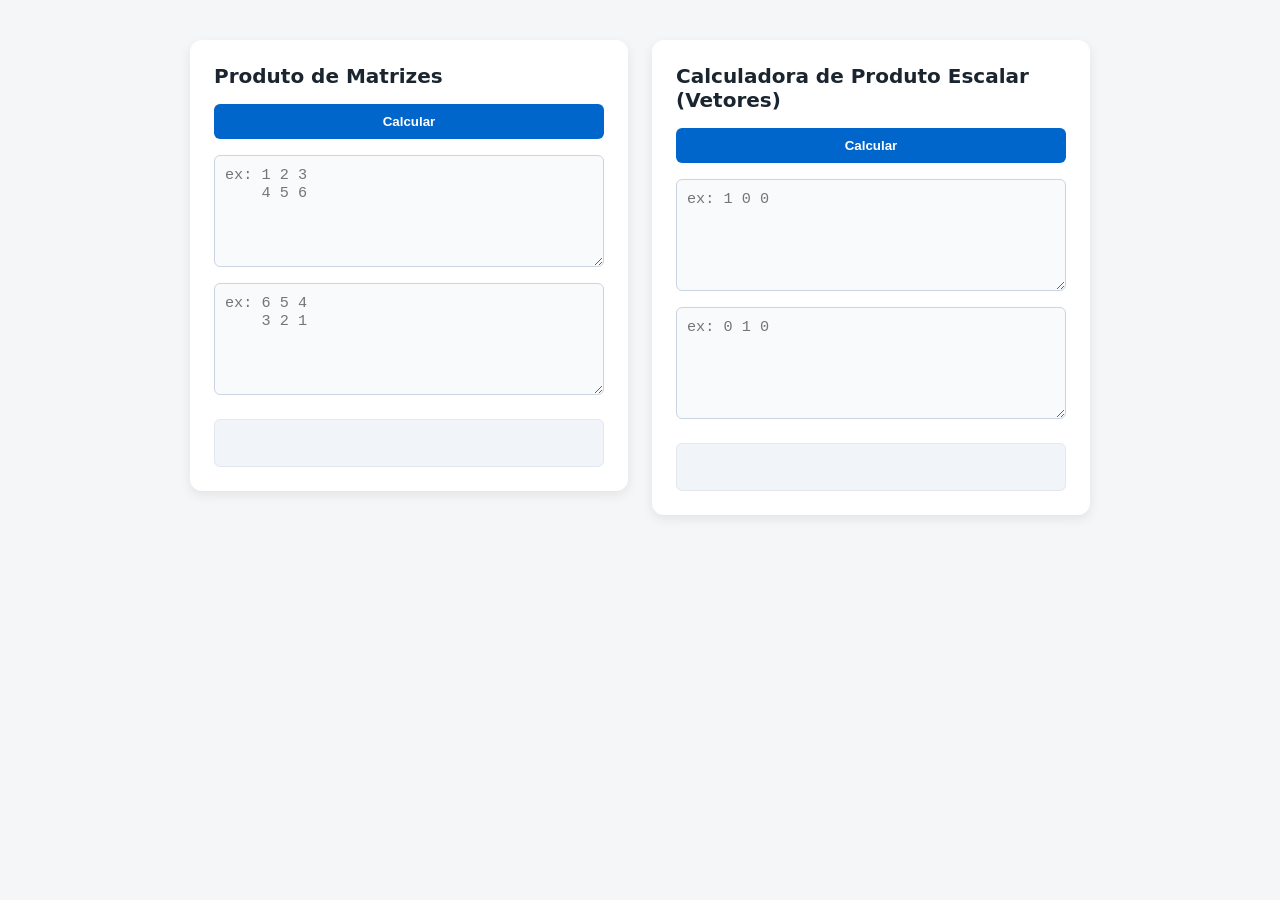
<file: index.html>
<!DOCTYPE html>
<html lang="pt-br">
<head>
    <meta charset="UTF-8">
    <title>Calculadora de Matrizes e Vetores</title>
    <link rel="stylesheet" href="/static/style.css">
</head>
<body>
    <div class="container">
        <div class="card">
            <h2>Produto de Matrizes</h2>
            <button id="btnCalcularMatriz">Calcular</button>
            <textarea id="usermatrizA" rows="5" placeholder="ex: 1 2 3&#10;    4 5 6"></textarea>
            <textarea id="usermatrizB" rows="5" placeholder="ex: 6 5 4&#10;    3 2 1"></textarea>
            <div id="matrizC"></div>
        </div>

        <div class="card">
            <h2>Calculadora de Produto Escalar (Vetores)</h2>
            <button id="btnCalcularVetor">Calcular</button>
            <textarea id="userVetorA" rows="5" placeholder="ex: 1 0 0"></textarea>
            <textarea id="userVetorB" rows="5" placeholder="ex: 0 1 0"></textarea>
            <pre id="resultadoVetor"></pre>
        </div>
    </div>
<script src="static/script.js"></script>
</body>
</html>
</file>
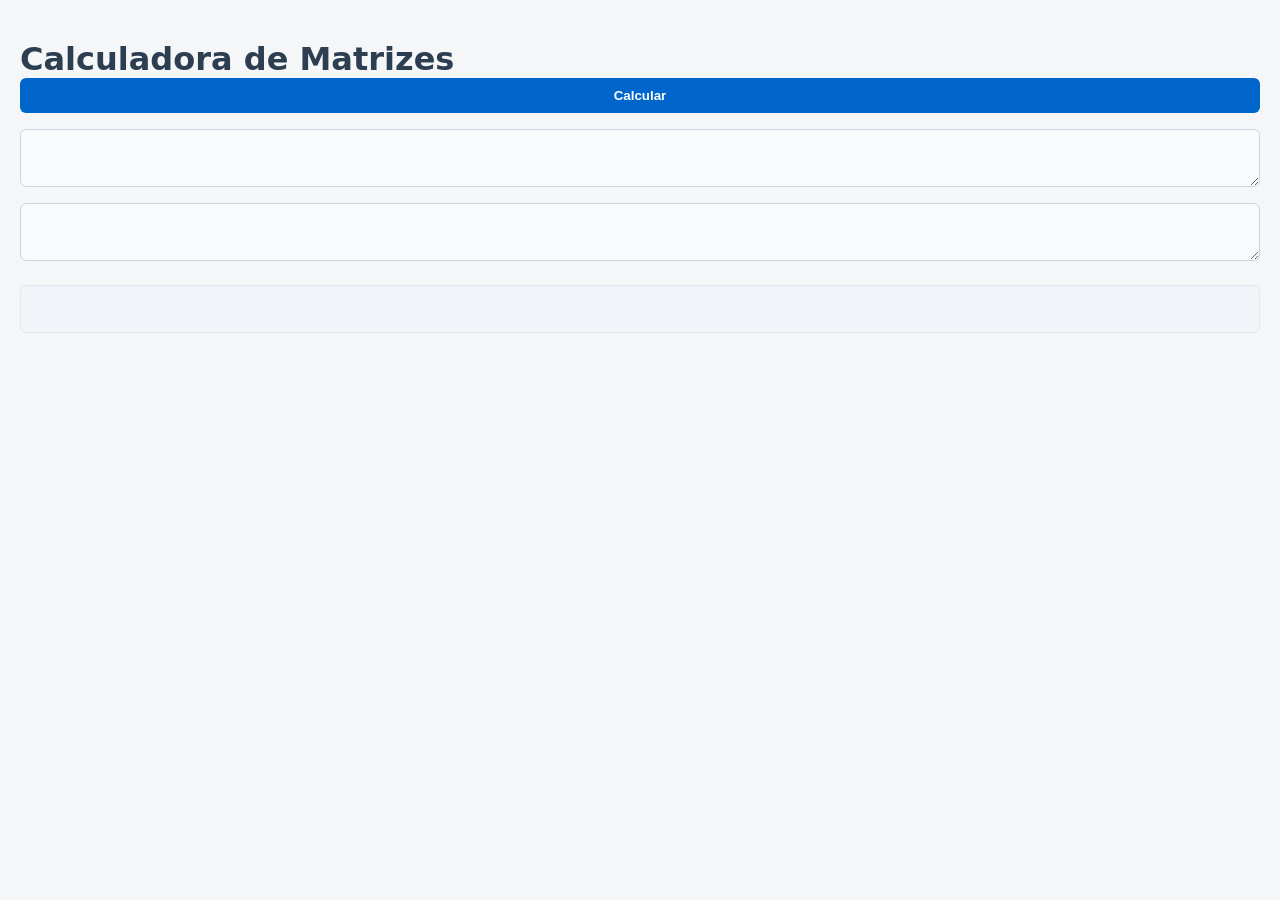
<file: .venv/index.html>
<!DOCTYPE html>
<html lang="pt-br">
<head>
    <meta charset="UTF-8">
    <title>Calculadora de Matrizes</title>
    <link rel="stylesheet" href="\static\style.css">
</head>
<body>
    <h1>Calculadora de Matrizes</h1>
    <button id="btnCalcular">Calcular</button>
    
    <textarea id="usermatrizA"></textarea>
    <textarea id="usermatrizB"></textarea>
    <div id="matrizC"></div>

    <script>
        document.getElementById("btnCalcular").addEventListener("click", async () => {
            // Exemplo de matrizes coletadas da sua interface
            function lerMatrizTextarea(textid) {
                const texto = document.getElementById(textid).value.trim();
                return texto.split('\n').map(linha => {
                    return linha.trim().split(/[\s,]+/).map(Number);
                });
            }
            const matrizA = lerMatrizTextarea("usermatrizA");

            
            const matrizB = lerMatrizTextarea("usermatrizB")

            // Envia os dados para a função Python via FastAPI
            const response = await fetch("/calcular", {
                method: "POST",
                headers: {
                    "Content-Type": "application/json"
                },
                body: JSON.stringify({
                    matrizA: matrizA,
                    matrizB: matrizB
                })
            });

            const data = await response.json();
            
            // Exibe o resultado devolvido pelo Python
            document.getElementById("matrizC").innerText = JSON.stringify(data.resultado);
        });
    </script>
</body>
</html>
</file>
<file: static/style.css>
* {
    box-sizing: border-box;
    margin: 0;
    padding: 0;
}

body {
    font-family: system-ui, -apple-system, BlinkMacSystemFont, 'Segoe UI', Roboto, sans-serif;
    background-color: #f4f6f8;
    color: #2c3e50;
    padding: 40px 20px;
}

.container {
    display: flex;
    gap: 24px;
    max-width: 900px;
    margin: 0 auto;
    align-items: flex-start;
}

.card {
    flex: 1;
    background: #ffffff;
    padding: 24px;
    border-radius: 12px;
    box-shadow: 0 4px 12px rgba(0, 0, 0, 0.08);
}

h2 {
    font-size: 1.25rem;
    margin-bottom: 16px;
    color: #1a252f;
}

button {
    width: 100%;
    background-color: #0066cc;
    color: #ffffff;
    font-weight: 600;
    border: none;
    padding: 10px 18px;
    border-radius: 6px;
    cursor: pointer;
    margin-bottom: 16px;
    transition: background-color 0.2s ease-in-out;
}

button:hover {
    background-color: #004999;
}

textarea {
    width: 100%;
    font-family: 'Courier New', Courier, monospace;
    font-size: 0.95rem;
    padding: 10px;
    margin-bottom: 12px;
    border: 1px solid #cbd5e1;
    border-radius: 6px;
    background-color: #f8fafc;
    resize: vertical;
}

textarea:focus {
    outline: none;
    border-color: #0066cc;
    box-shadow: 0 0 0 2px rgba(0, 102, 204, 0.2);
}

#matrizC, #resultadoVetor {
    background-color: #f1f5f9;
    border: 1px solid #e2e8f0;
    border-radius: 6px;
    padding: 12px;
    margin-top: 8px;
    min-height: 48px;
    font-family: 'Courier New', Courier, monospace;
    font-size: 0.95rem;
    white-space: pre-wrap;
    word-break: break-word;
}

@media (max-width: 700px) {
    .container {
        flex-direction: column;
    }
}
</file>
